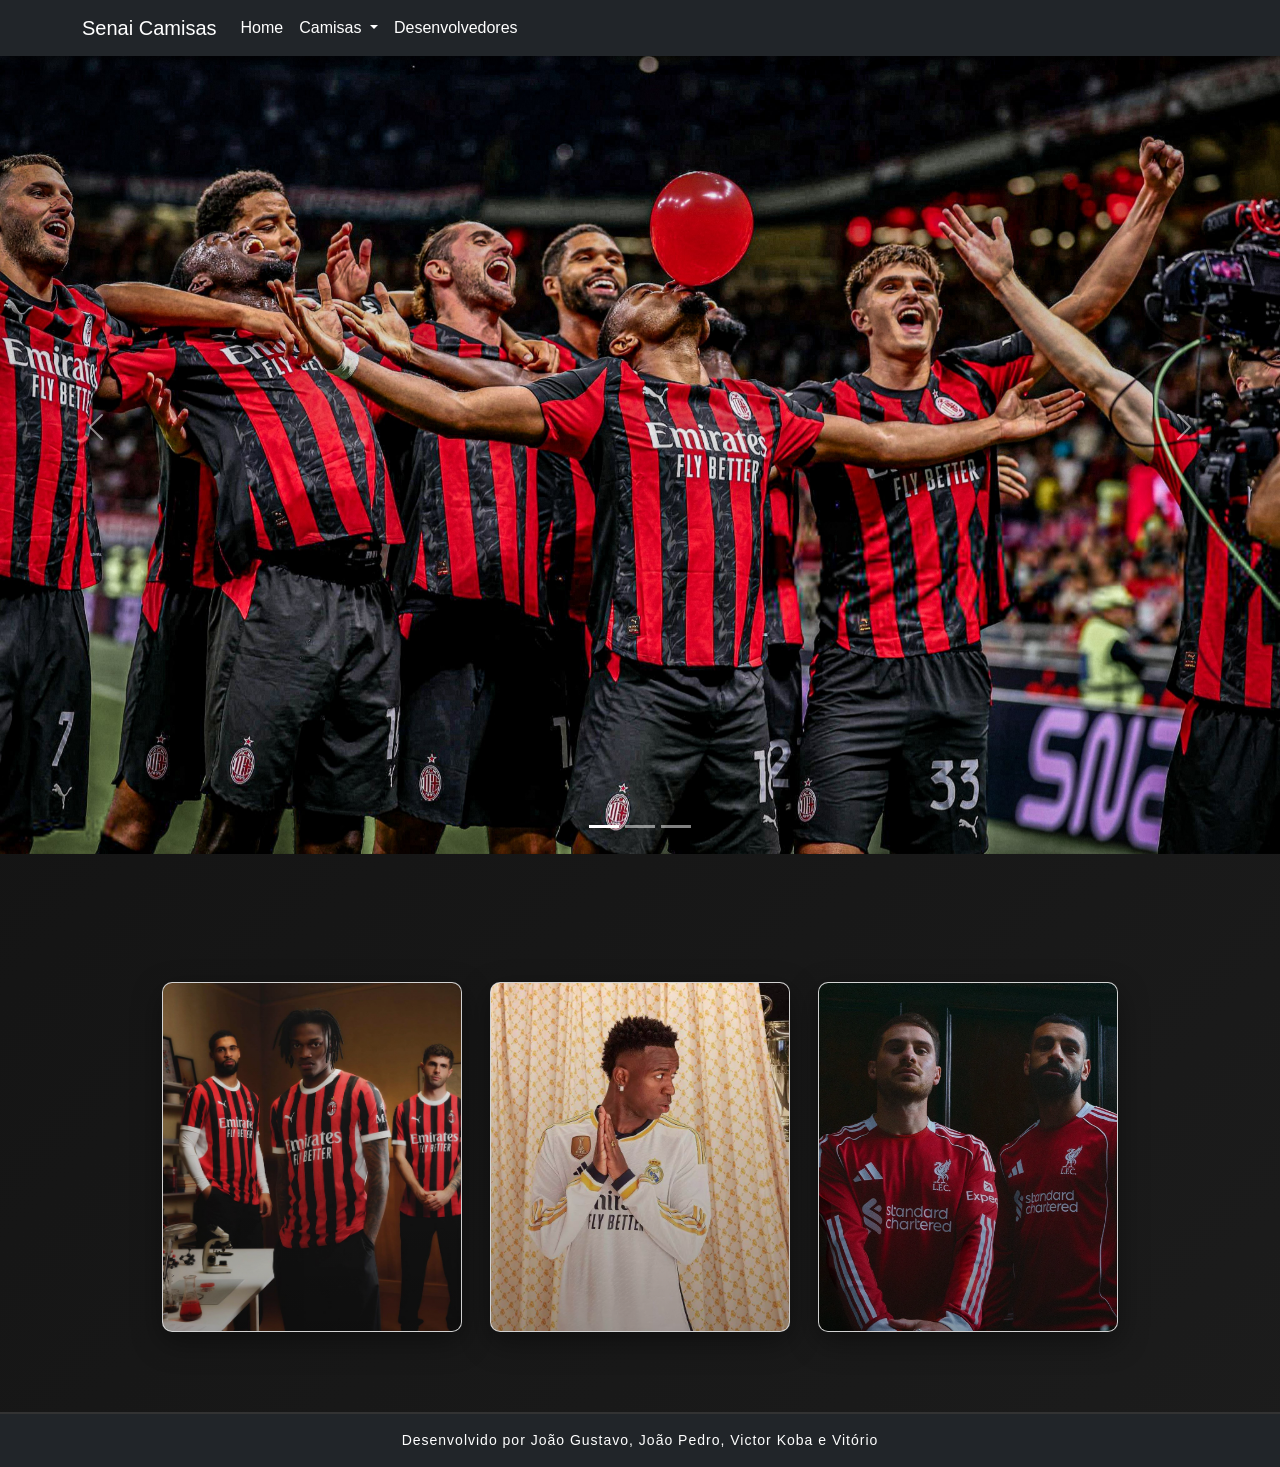
<file: index.html>
<!doctype html>
<html lang="pt-br">

<head>
  <meta charset="utf-8">
  <meta name="viewport" content="width=device-width, initial-scale=1">
  <title>Senai Camisas</title>

  <link rel="stylesheet" href="https://cdn.jsdelivr.net/npm/bootstrap@5.3.1/dist/css/bootstrap.min.css">
  <link rel="stylesheet" href="./css/cards.css">
  <link rel="stylesheet" href="css/style_camisas.css">
</head>

<body>

<nav class="navbar col-12 position-fixed navbar-expand-lg navbar-dark bg-dark" style="z-index:999;">
<div class="container col-11 m-auto">

<a class="navbar-brand" href="#">Senai Camisas</a>

<button class="navbar-toggler" type="button" data-bs-toggle="collapse" data-bs-target="#navbarContent">
<span class="navbar-toggler-icon"></span>
</button>

<div class="collapse navbar-collapse" id="navbarContent">

<ul class="navbar-nav me-auto">

<li class="nav-item">
<a class="nav-link active" href="#">Home</a>
</li>


<li class="nav-item dropdown">

<a class="nav-link dropdown-toggle" href="#" role="button" data-bs-toggle="dropdown">
Camisas
</a>

<ul class="dropdown-menu">
<li><a class="dropdown-item" href="./html/camisa1.html">AC Milan</a></li>
<li><a class="dropdown-item" href="./html/camisa2.html">Real Madrid</a></li>
<li><a class="dropdown-item" href="./html/camisa3.html">Liverpool</a></li>
</ul>

</li>

<li class="nav-item">
<a class="nav-link active" href="./html/desenvolvedores.html">Desenvolvedores</a>
</li>

</ul>



</div>
</div>
</nav>

  <div id="carouselExample" class="carousel slide">

    <div class="carousel-indicators">
      <button type="button" data-bs-target="#carouselExample" data-bs-slide-to="0" class="active"></button>
      <button type="button" data-bs-target="#carouselExample" data-bs-slide-to="1"></button>
      <button type="button" data-bs-target="#carouselExample" data-bs-slide-to="2"></button>
    </div>

    <div class="carousel-inner">

      <div class="carousel-item active">
        <img src="./img/img-capa-index-milan.jpg" class="d-block w-100" alt="AC Milan">
      </div>

      <div class="carousel-item">
        <img src="./img/img-capa-index-real.jpg" class="d-block w-100" alt="Real Madrid">
      </div>

      <div class="carousel-item">
        <img src="./img/img-capa-index-liverpool.jpg" class="d-block w-100" alt="Liverpool">
      </div>

    </div>

    <button class="carousel-control-prev" type="button" data-bs-target="#carouselExample" data-bs-slide="prev">
      <span class="carousel-control-prev-icon"></span>
    </button>

    <button class="carousel-control-next" type="button" data-bs-target="#carouselExample" data-bs-slide="next">
      <span class="carousel-control-next-icon"></span>
    </button>

  </div>

  <br><br><br><br>

  <main class="page-content">

    <div class="card">
      <div class="content">
        <p class="copy">
          A clássica camisa rossonera do AC Milan, uma das mais tradicionais do futebol mundial.
        </p>
        <a href="./html/camisa1.html" class="btn btn-light">Ver Camisa</a>
      </div>
    </div>

    <div class="card">
      <div class="content">
        <p class="copy">
          A lendária camisa branca do Real Madrid, símbolo de história e conquistas na Champions League.
        </p>
        <a href="./html/camisa2.html" class="btn btn-light">Ver Camisa</a>
      </div>
    </div>

    <div class="card">
      <div class="content">
        <p class="copy">
          A icônica camisa vermelha do Liverpool FC, marcada por tradição, paixão e grandes títulos europeus.
        </p>
        <a href="./html/camisa3.html" class="btn btn-light">Ver Camisa</a>
      </div>
    </div>

  </main>

  <footer class="bg-dark text-white text-center py-3 mt-5">
    Desenvolvido por João Gustavo, João Pedro, Victor Koba e Vitório
  </footer>

  <script src="https://cdn.jsdelivr.net/npm/bootstrap@5.3.1/dist/js/bootstrap.bundle.min.js"></script>

</body>

</html>
</file>
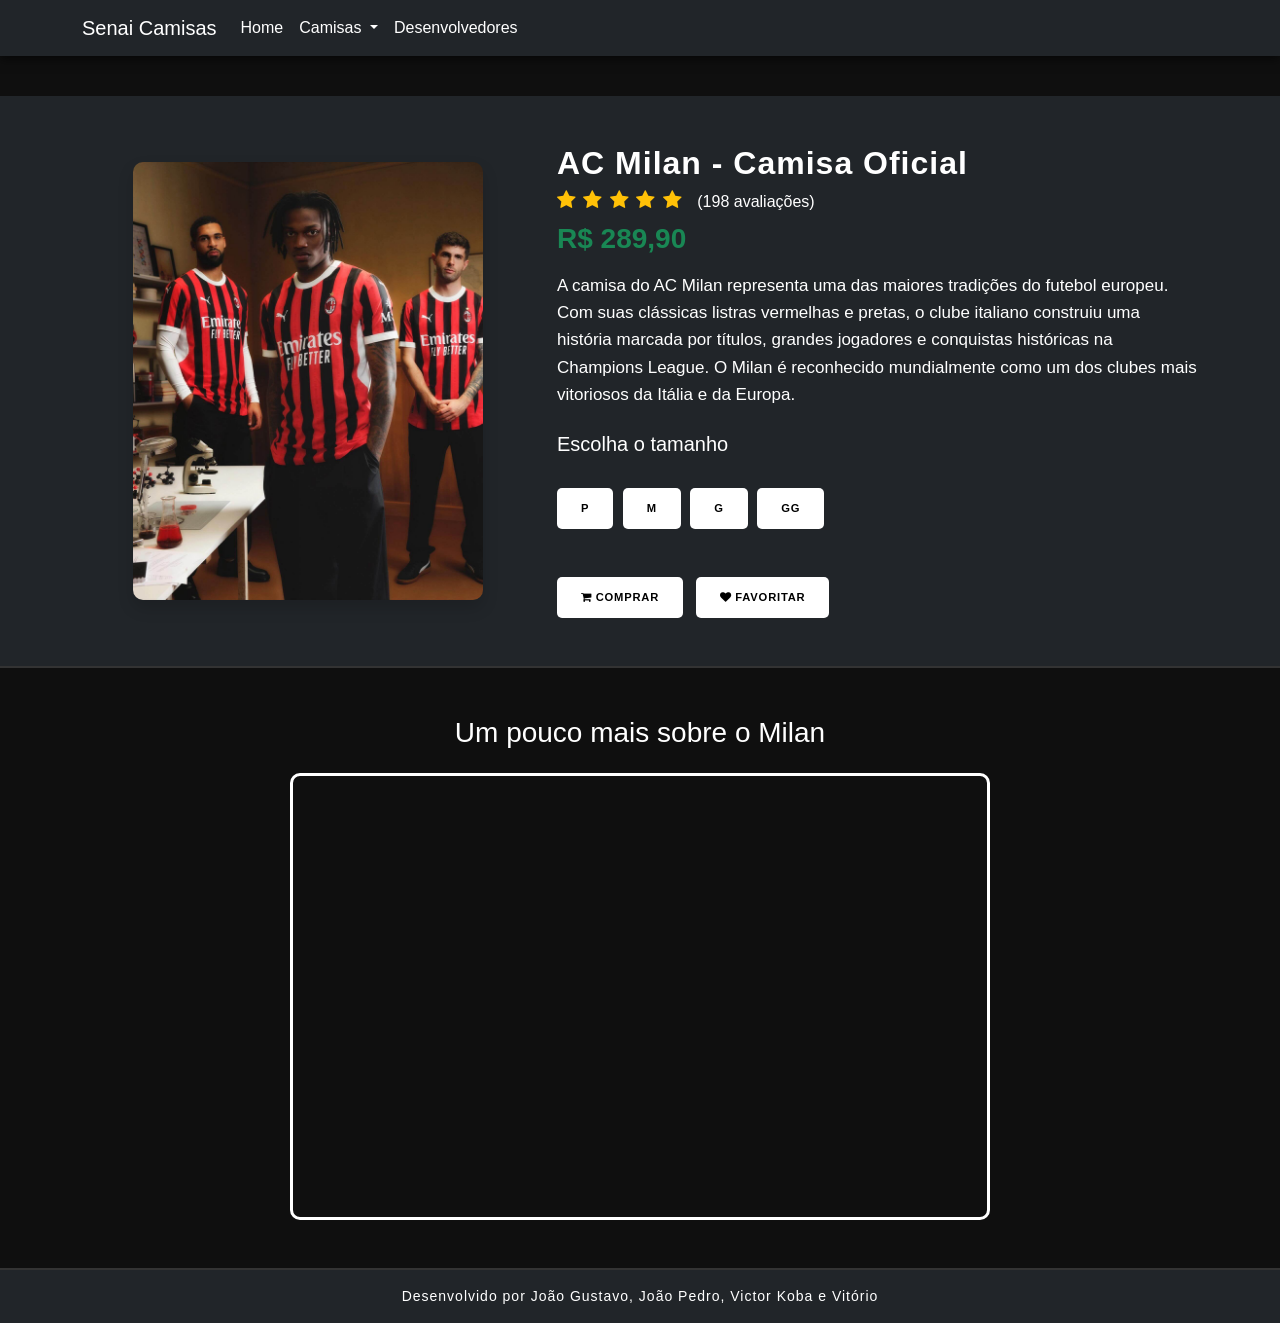
<file: html/camisa1.html>
<!doctype html>
<html lang="pt-br">

<head>
<meta charset="utf-8">
<meta name="viewport" content="width=device-width, initial-scale=1">

<title>Camisa AC Milan</title>

<link rel="stylesheet" href="https://cdn.jsdelivr.net/npm/bootstrap@5.3.1/dist/css/bootstrap.min.css">
<link rel="stylesheet" href="https://cdnjs.cloudflare.com/ajax/libs/font-awesome/4.7.0/css/font-awesome.min.css">

<link rel="stylesheet" href="../css/style_camisas.css">
<link rel="stylesheet" href="../css/cards.css">

</head>

<body>

<nav class="navbar col-12 position-fixed navbar-expand-lg navbar-dark bg-dark" style="z-index:999;">
<div class="container col-11 m-auto">

<a class="navbar-brand" href="../index.html">Senai Camisas</a>

<button class="navbar-toggler" type="button" data-bs-toggle="collapse" data-bs-target="#navbarContent">
<span class="navbar-toggler-icon"></span>
</button>

<div class="collapse navbar-collapse" id="navbarContent">

<ul class="navbar-nav me-auto">

<li class="nav-item">
<a class="nav-link active" href="../index.html">Home</a>
</li>

<li class="nav-item dropdown">

<a class="nav-link dropdown-toggle" href="#" role="button" data-bs-toggle="dropdown">
Camisas
</a>

<ul class="dropdown-menu">
<li><a class="dropdown-item" href="../html/camisa1.html">AC Milan</a></li>
<li><a class="dropdown-item" href="../html/camisa2.html">Real Madrid</a></li>
<li><a class="dropdown-item" href="../html/camisa3.html">Liverpool</a></li>
</ul>

</li>

<li class="nav-item">
<a class="nav-link active" href="../html/desenvolvedores.html">Desenvolvedores</a>
</li>

</ul>

</div>
</div>
</nav>

<br><br><br><br>

<section class="bg-dark text-white py-5">

<div class="container">

<div class="row align-items-center">

<div class="col-md-5 text-center">

<img src="../img/camisa-milan.jpg" 
class="img-fluid camisa-principal shadow" 
alt="Camisa AC Milan">

</div>

<div class="col-md-7">

<h2>AC Milan - Camisa Oficial</h2>

<div class="mb-2">

<span class="fa fa-star text-warning"></span>
<span class="fa fa-star text-warning"></span>
<span class="fa fa-star text-warning"></span>
<span class="fa fa-star text-warning"></span>
<span class="fa fa-star text-warning"></span>

<span class="ms-2">(198 avaliações)</span>

</div>

<h3 class="text-success fw-bold mb-3">R$ 289,90</h3>

<p>
A camisa do AC Milan representa uma das maiores tradições do futebol europeu.
Com suas clássicas listras vermelhas e pretas, o clube italiano construiu
uma história marcada por títulos, grandes jogadores e conquistas históricas
na Champions League. O Milan é reconhecido mundialmente como um dos clubes
mais vitoriosos da Itália e da Europa.
</p>

<h5 class="mt-4">Escolha o tamanho</h5>

<div>

<button class="btn btn-outline-light size-btn">P</button>
<button class="btn btn-outline-light size-btn">M</button>
<button class="btn btn-outline-light size-btn">G</button>
<button class="btn btn-outline-light size-btn">GG</button>

</div>

<div class="mt-4">

<button class="btn btn-success btn-lg me-2">
<i class="fa fa-shopping-cart"></i> Comprar
</button>

<button class="btn btn-outline-warning btn-lg">
<i class="fa fa-heart"></i> Favoritar
</button>

</div>

</div>

</div>

</div>

</section>

<div class="container text-center my-5">

<h3 class="mb-4">Um pouco mais sobre o Milan</h3>

 <div class="video-container">

            <iframe width="560" height="315" src="https://www.youtube.com/embed/K2WwNvhdIXM?si=fH__RN-aWgd5Pp45"
                title="YouTube video player" frameborder="0"
                allow="accelerometer; autoplay; clipboard-write; encrypted-media; gyroscope; picture-in-picture; web-share"
                referrerpolicy="strict-origin-when-cross-origin" allowfullscreen></iframe>

        </div>

</div>

<footer class="bg-dark text-white text-center py-3">
Desenvolvido por João Gustavo, João Pedro, Victor Koba e Vitório
</footer>

<script src="https://cdn.jsdelivr.net/npm/bootstrap@5.3.1/dist/js/bootstrap.bundle.min.js"></script>

<script>

const botoes = document.querySelectorAll(".size-btn");

botoes.forEach(botao => {

botao.addEventListener("click", function(){

botoes.forEach(b => b.classList.remove("size-active"));

this.classList.add("size-active");

});

});

</script>

</body>
</html>
</file>
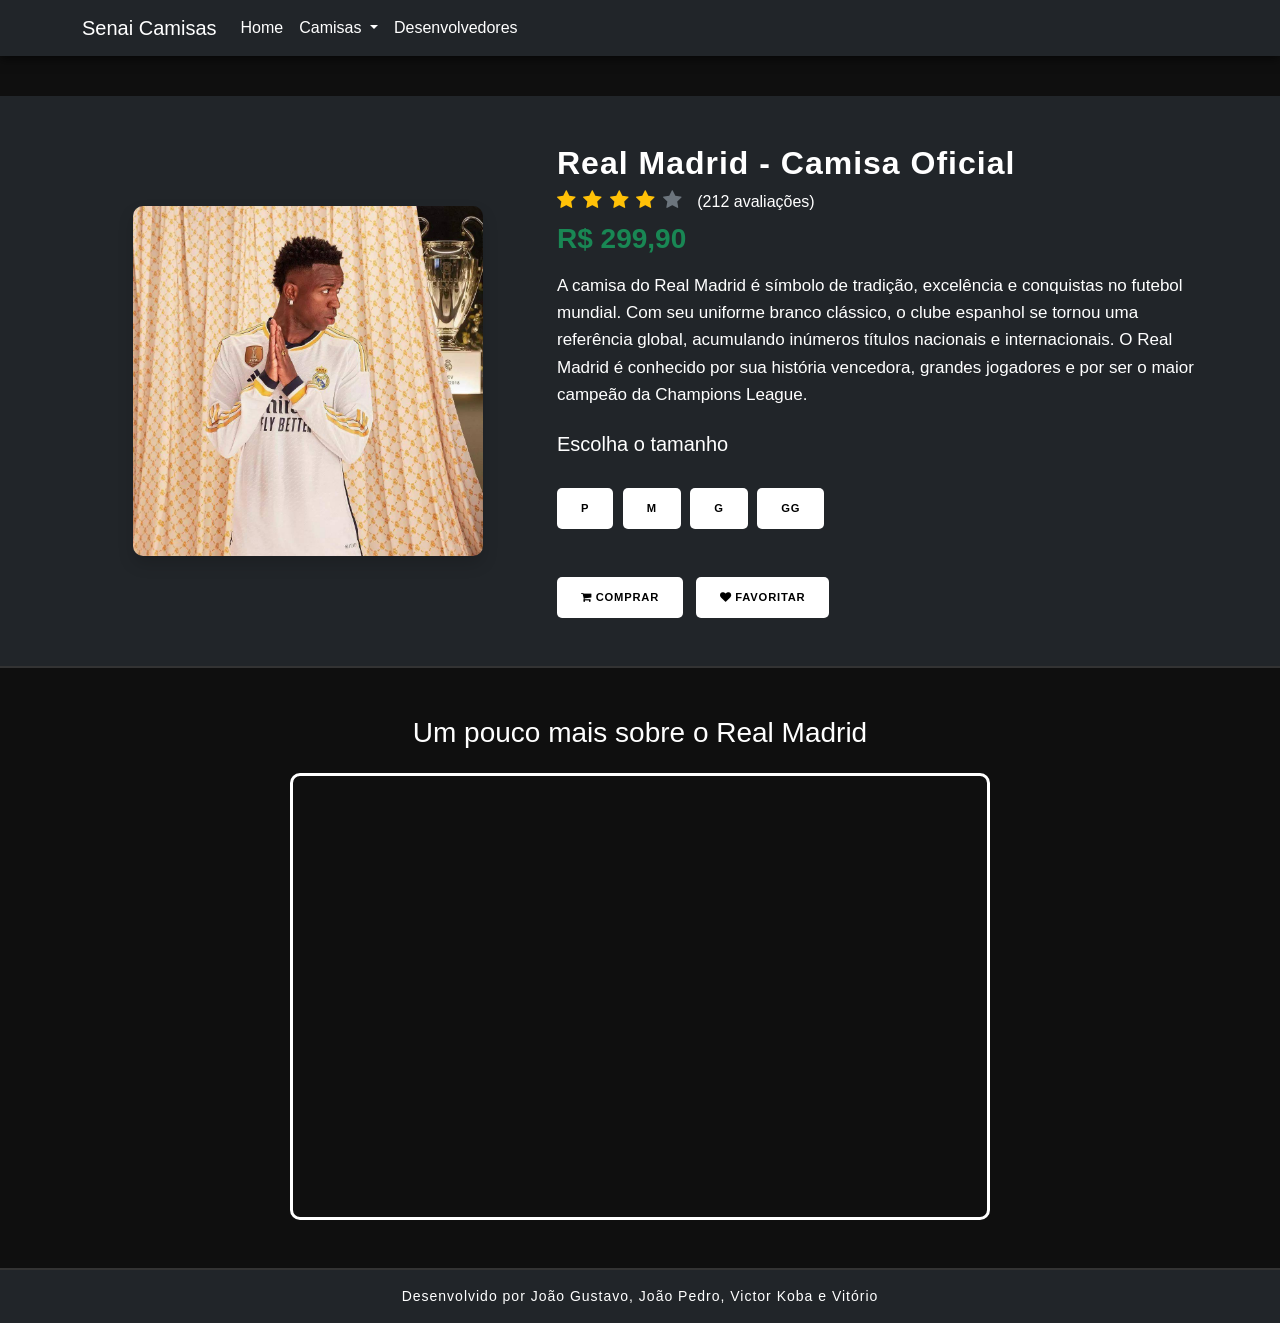
<file: html/camisa2.html>
<!doctype html>
<html lang="pt-br">

<head>
<meta charset="utf-8">
<meta name="viewport" content="width=device-width, initial-scale=1">

<title>Camisa Real Madrid</title>

<link rel="stylesheet" href="https://cdn.jsdelivr.net/npm/bootstrap@5.3.1/dist/css/bootstrap.min.css">
<link rel="stylesheet" href="https://cdnjs.cloudflare.com/ajax/libs/font-awesome/4.7.0/css/font-awesome.min.css">

<link rel="stylesheet" href="../css/style_camisas.css">
<link rel="stylesheet" href="../css/cards.css">

</head>

<body>

<nav class="navbar col-12 position-fixed navbar-expand-lg navbar-dark bg-dark" style="z-index:999;">
<div class="container col-11 m-auto">

<a class="navbar-brand" href="../index.html">Senai Camisas</a>

<button class="navbar-toggler" type="button" data-bs-toggle="collapse" data-bs-target="#navbarContent">
<span class="navbar-toggler-icon"></span>
</button>

<div class="collapse navbar-collapse" id="navbarContent">

<ul class="navbar-nav me-auto">

<li class="nav-item">
<a class="nav-link active" href="../index.html">Home</a>
</li>

<li class="nav-item dropdown">

<a class="nav-link dropdown-toggle" href="#" role="button" data-bs-toggle="dropdown">
Camisas
</a>

<ul class="dropdown-menu">
<li><a class="dropdown-item" href="../html/camisa1.html">AC Milan</a></li>
<li><a class="dropdown-item" href="../html/camisa2.html">Real Madrid</a></li>
<li><a class="dropdown-item" href="../html/camisa3.html">Liverpool</a></li>
</ul>

</li>

<li class="nav-item">
<a class="nav-link active" href="../html/desenvolvedores.html">Desenvolvedores</a>
</li>

</ul>

</div>
</div>
</nav>

<br><br><br><br>

<section class="bg-dark text-white py-5">

<div class="container">

<div class="row align-items-center">

<div class="col-md-5 text-center">

<img src="../img/camisa-real.jpeg" 
class="img-fluid camisa-principal shadow" 
alt="Camisa Real Madrid">

</div>

<div class="col-md-7">

<h2>Real Madrid - Camisa Oficial</h2>

<div class="mb-2">

<span class="fa fa-star text-warning"></span>
<span class="fa fa-star text-warning"></span>
<span class="fa fa-star text-warning"></span>
<span class="fa fa-star text-warning"></span>
<span class="fa fa-star text-secondary"></span>

<span class="ms-2">(212 avaliações)</span>

</div>

<h3 class="text-success fw-bold mb-3">R$ 299,90</h3>

<p>
A camisa do Real Madrid é símbolo de tradição, excelência e conquistas no
futebol mundial. Com seu uniforme branco clássico, o clube espanhol se
tornou uma referência global, acumulando inúmeros títulos nacionais e
internacionais. O Real Madrid é conhecido por sua história vencedora,
grandes jogadores e por ser o maior campeão da Champions League.
</p>

<h5 class="mt-4">Escolha o tamanho</h5>

<div>

<button class="btn btn-outline-light size-btn">P</button>
<button class="btn btn-outline-light size-btn">M</button>
<button class="btn btn-outline-light size-btn">G</button>
<button class="btn btn-outline-light size-btn">GG</button>

</div>

<div class="mt-4">

<button class="btn btn-success btn-lg me-2">
<i class="fa fa-shopping-cart"></i> Comprar
</button>

<button class="btn btn-outline-warning btn-lg">
<i class="fa fa-heart"></i> Favoritar
</button>

</div>

</div>

</div>

</div>

</section>

<div class="container text-center my-5">

<h3 class="mb-4">Um pouco mais sobre o Real Madrid</h3>

<div class="video-container">

<iframe 
src="https://www.youtube.com/embed/IIBfFo2YDC4"
title="YouTube video player"
allow="accelerometer; autoplay; clipboard-write; encrypted-media; gyroscope; picture-in-picture"
allowfullscreen>
</iframe>

</div>
</div>

<footer class="bg-dark text-white text-center py-3">
Desenvolvido por João Gustavo, João Pedro, Victor Koba e Vitório
</footer>

<script src="https://cdn.jsdelivr.net/npm/bootstrap@5.3.1/dist/js/bootstrap.bundle.min.js"></script>

<script>

const botoes = document.querySelectorAll(".size-btn");

botoes.forEach(botao => {

botao.addEventListener("click", function(){

botoes.forEach(b => b.classList.remove("size-active"));

this.classList.add("size-active");

});

});

</script>

</body>
</html>
</file>
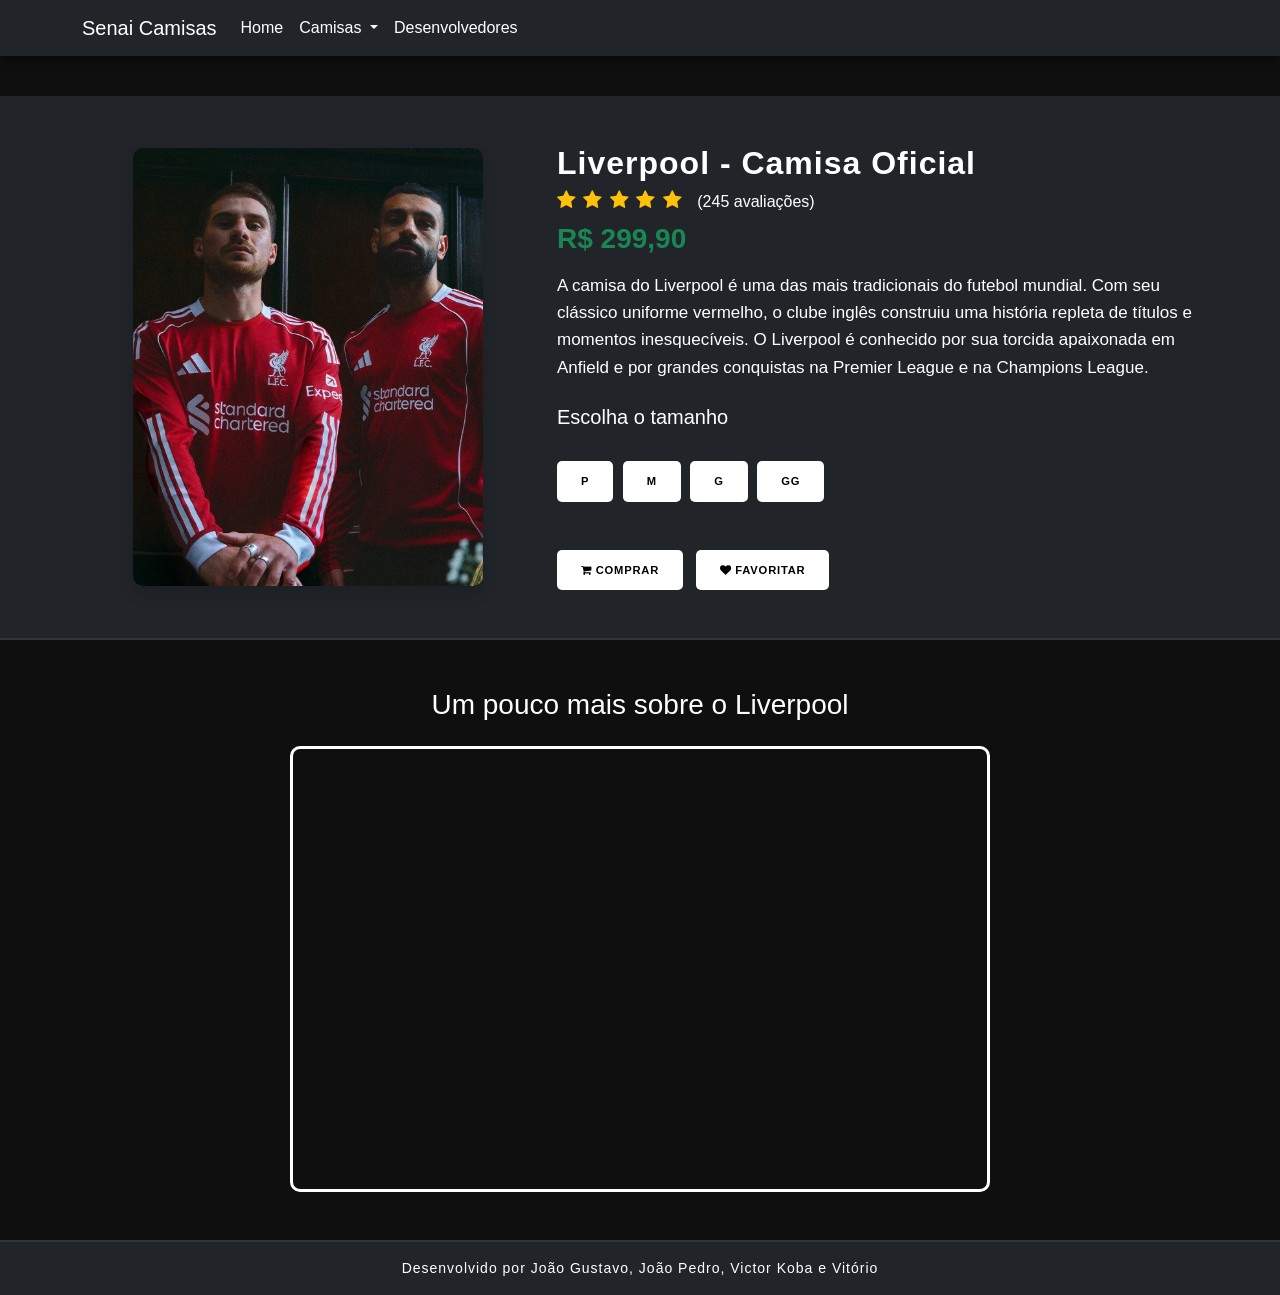
<file: html/camisa3.html>
<!doctype html>
<html lang="pt-br">

<head>
<meta charset="utf-8">
<meta name="viewport" content="width=device-width, initial-scale=1">

<title>Camisa Liverpool</title>

<link rel="stylesheet" href="https://cdn.jsdelivr.net/npm/bootstrap@5.3.1/dist/css/bootstrap.min.css">
<link rel="stylesheet" href="https://cdnjs.cloudflare.com/ajax/libs/font-awesome/4.7.0/css/font-awesome.min.css">

<link rel="stylesheet" href="../css/style_camisas.css">
<link rel="stylesheet" href="../css/cards.css">

</head>

<body>

<nav class="navbar col-12 position-fixed navbar-expand-lg navbar-dark bg-dark" style="z-index:999;">
<div class="container col-11 m-auto">

<a class="navbar-brand" href="../index.html">Senai Camisas</a>

<button class="navbar-toggler" type="button" data-bs-toggle="collapse" data-bs-target="#navbarContent">
<span class="navbar-toggler-icon"></span>
</button>

<div class="collapse navbar-collapse" id="navbarContent">

<ul class="navbar-nav me-auto">

<li class="nav-item">
<a class="nav-link active" href="../index.html">Home</a>
</li>

<li class="nav-item dropdown">

<a class="nav-link dropdown-toggle" href="#" role="button" data-bs-toggle="dropdown">
Camisas
</a>

<ul class="dropdown-menu">
<li><a class="dropdown-item" href="../html/camisa1.html">AC Milan</a></li>
<li><a class="dropdown-item" href="../html/camisa2.html">Real Madrid</a></li>
<li><a class="dropdown-item" href="../html/camisa3.html">Liverpool</a></li>
</ul>

</li>

<li class="nav-item">
<a class="nav-link active" href="../html/desenvolvedores.html">Desenvolvedores</a>
</li>

</ul>

</div>
</div>
</nav>

<br><br><br><br>

<section class="bg-dark text-white py-5">

<div class="container">

<div class="row align-items-center">

<div class="col-md-5 text-center">

<img src="../img/camisa-liverpool.webp" 
class="img-fluid camisa-principal shadow" 
alt="Camisa Liverpool">

</div>

<div class="col-md-7">

<h2>Liverpool - Camisa Oficial</h2>

<div class="mb-2">

<span class="fa fa-star text-warning"></span>
<span class="fa fa-star text-warning"></span>
<span class="fa fa-star text-warning"></span>
<span class="fa fa-star text-warning"></span>
<span class="fa fa-star text-warning"></span>

<span class="ms-2">(245 avaliações)</span>

</div>

<h3 class="text-success fw-bold mb-3">R$ 299,90</h3>

<p>
A camisa do Liverpool é uma das mais tradicionais do futebol mundial.
Com seu clássico uniforme vermelho, o clube inglês construiu uma história
repleta de títulos e momentos inesquecíveis. O Liverpool é conhecido por
sua torcida apaixonada em Anfield e por grandes conquistas na Premier League
e na Champions League.
</p>

<h5 class="mt-4">Escolha o tamanho</h5>

<div id="sizes">

<button class="btn btn-outline-light size-btn">P</button>
<button class="btn btn-outline-light size-btn">M</button>
<button class="btn btn-outline-light size-btn">G</button>
<button class="btn btn-outline-light size-btn">GG</button>

</div>

<div class="mt-4">

<button class="btn btn-success btn-lg me-2">
<i class="fa fa-shopping-cart"></i> Comprar
</button>

<button class="btn btn-outline-warning btn-lg">
<i class="fa fa-heart"></i> Favoritar
</button>

</div>

</div>

</div>

</div>

</section>

<div class="container text-center my-5">

<h3 class="mb-4">Um pouco mais sobre o Liverpool</h3>

<div class="video-container">

<iframe
src="https://www.youtube.com/embed/2BfXhTzcM7A"
title="YouTube video player"
allow="accelerometer; autoplay; clipboard-write; encrypted-media; gyroscope; picture-in-picture"
allowfullscreen>
</iframe>

</div>

</div>

<footer class="bg-dark text-white text-center py-3">
Desenvolvido por João Gustavo, João Pedro, Victor Koba e Vitório
</footer>

<script src="https://cdn.jsdelivr.net/npm/bootstrap@5.3.1/dist/js/bootstrap.bundle.min.js"></script>

<script>

const botoes = document.querySelectorAll(".size-btn");

botoes.forEach(botao => {

botao.addEventListener("click", function(){

botoes.forEach(b => b.classList.remove("size-active"));

this.classList.add("size-active");

});

});

</script>

</body>
</html>
</file>
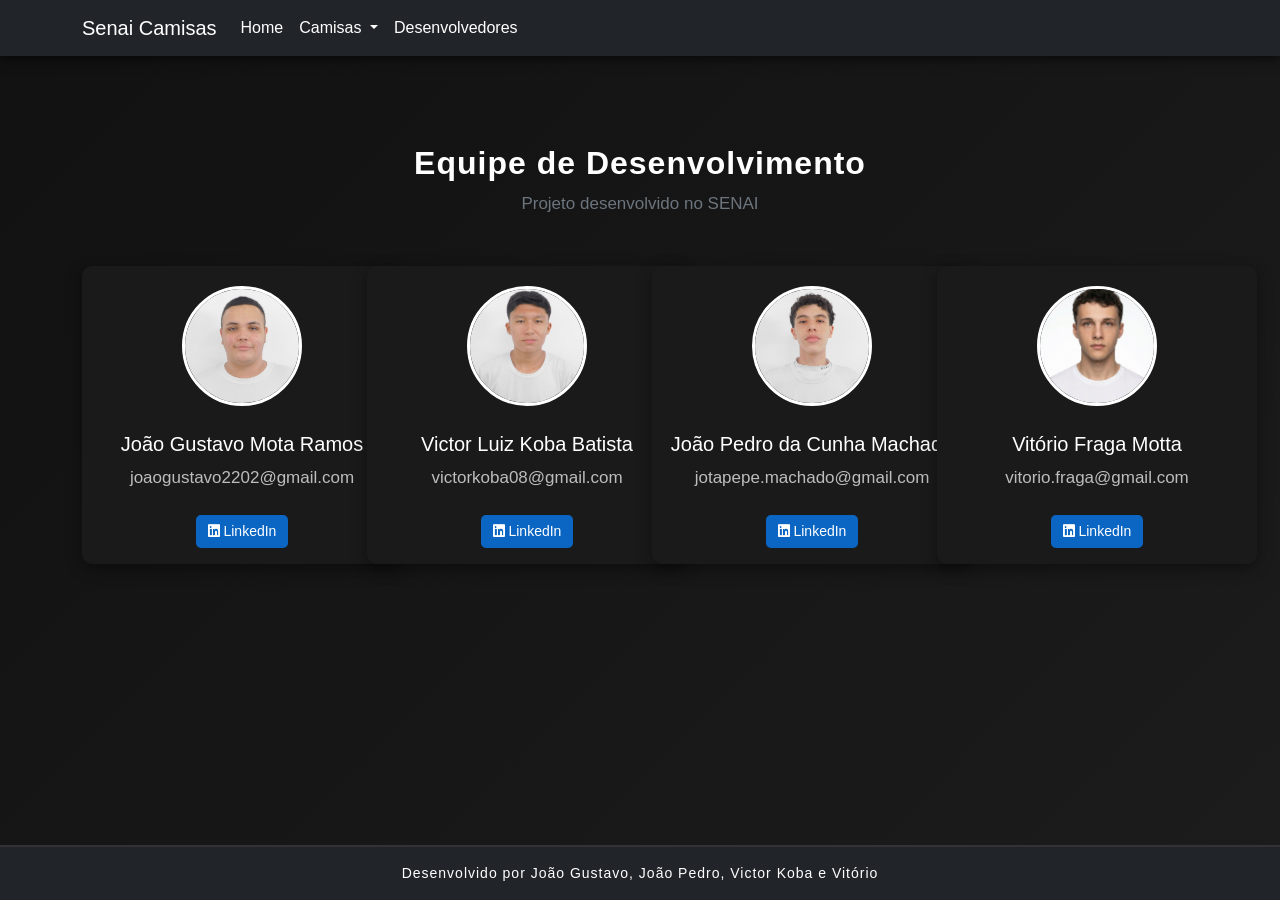
<file: html/desenvolvedores.html>
<!doctype html>
<html lang="pt-br">

<head>
<meta charset="utf-8">
<meta name="viewport" content="width=device-width, initial-scale=1">

<title>Desenvolvedores</title>

<link rel="stylesheet" href="https://cdn.jsdelivr.net/npm/bootstrap@5.3.1/dist/css/bootstrap.min.css">

<link rel="stylesheet" href="https://cdnjs.cloudflare.com/ajax/libs/font-awesome/6.5.0/css/all.min.css">

<link rel="stylesheet" href="../css/style_camisas.css">

<style>

/* garante footer no final da tela */
body{
display:flex;
flex-direction:column;
min-height:100vh;
}

main{
flex:1;
}

/* tamanho do card */
.dev-card{
width:320px;
transition:0.3s;
}

.dev-card:hover{
transform:translateY(-6px);
}

/* botão linkedin */

.linkedin-btn{
background:#0A66C2;
color:white;
border:none;
padding:6px 12px;
border-radius:5px;
font-size:14px;
text-decoration:none;
display:inline-block;
margin-top:8px;
transition:0.2s;
}

.linkedin-btn:hover{
background:#084d93;
color:white;
}

</style>

</head>

<body>

<!-- NAVBAR -->
<nav class="navbar col-12 position-fixed navbar-expand-lg navbar-dark bg-dark" style="z-index:999;">
<div class="container col-11 m-auto">

<a class="navbar-brand" href="../index.html">Senai Camisas</a>

<button class="navbar-toggler" type="button" data-bs-toggle="collapse" data-bs-target="#navbarContent">
<span class="navbar-toggler-icon"></span>
</button>

<div class="collapse navbar-collapse" id="navbarContent">

<ul class="navbar-nav me-auto">

<li class="nav-item">
<a class="nav-link" href="../index.html">Home</a>
</li>

<li class="nav-item dropdown">

<a class="nav-link dropdown-toggle" href="#" role="button" data-bs-toggle="dropdown">
Camisas
</a>

<ul class="dropdown-menu">
<li><a class="dropdown-item" href="../html/camisa1.html">AC Milan</a></li>
<li><a class="dropdown-item" href="../html/camisa2.html">Real Madrid</a></li>
<li><a class="dropdown-item" href="../html/camisa3.html">Liverpool</a></li>
</ul>

</li>

<li class="nav-item">
<a class="nav-link active" href="#">Desenvolvedores</a>
</li>

</ul>

</div>
</div>
</nav>

<br><br><br><br>

<main>

<!-- TÍTULO -->
<div class="container text-center my-5">
<h2 class="text-white">Equipe de Desenvolvimento</h2>
<p class="text-secondary">Projeto desenvolvido no SENAI</p>
</div>

<!-- CARDS -->
<div class="container">

<div class="row g-4 justify-content-center">

<!-- JOÃO GUSTAVO -->
<div class="col-md-3">
<div class="card dev-card text-center">
<img src="../img/img-joao-gustavo.jpg" class="dev-img" alt="João Gustavo">
<div class="card-body">

<h5 class="card-title">João Gustavo Mota Ramos</h5>

<p class="card-text">joaogustavo2202@gmail.com</p>

<a href="https://www.linkedin.com/in/jo%C3%A3o-gustavo-mota-ramos-9b60242a2/" target="_blank" class="linkedin-btn">
<i class="fa-brands fa-linkedin"></i> LinkedIn
</a>

</div>
</div>
</div>

<!-- VICTOR -->
<div class="col-md-3">
<div class="card dev-card text-center">
<img src="../img/img-victor.png" class="dev-img" alt="Victor Koba">
<div class="card-body">

<h5 class="card-title">Victor Luiz Koba Batista</h5>

<p class="card-text">victorkoba08@gmail.com</p>

<a href="https://www.linkedin.com/in/victor-koba/" target="_blank" class="linkedin-btn">
<i class="fa-brands fa-linkedin"></i> LinkedIn
</a>

</div>
</div>
</div>

<!-- JOÃO PEDRO -->
<div class="col-md-3">
<div class="card dev-card text-center">
<img src="../img/img-joao-pedro.jpg" class="dev-img" alt="João Pedro">
<div class="card-body">

<h5 class="card-title">João Pedro da Cunha Machado</h5>

<p class="card-text">jotapepe.machado@gmail.com</p>

<a href="https://www.linkedin.com/in/jo%C3%A3o-pedro-da-cunha-machado-2089482b7/" target="_blank" class="linkedin-btn">
<i class="fa-brands fa-linkedin"></i> LinkedIn
</a>

</div>
</div>
</div>

<!-- VITORIO -->
<div class="col-md-3">
<div class="card dev-card text-center">
<img src="../img/img-vitorio.png" class="dev-img" alt="Vitório Motta">
<div class="card-body">

<h5 class="card-title">Vitório Fraga Motta</h5>

<p class="card-text">vitorio.fraga@gmail.com</p>

<a href="https://www.linkedin.com/in/vit%C3%B3rio-motta-30978636a/" target="_blank" class="linkedin-btn">
<i class="fa-brands fa-linkedin"></i> LinkedIn
</a>

</div>
</div>
</div>

</div>
</div>

</main>

<!-- FOOTER -->
<footer class="bg-dark text-white text-center py-3">
Desenvolvido por João Gustavo, João Pedro, Victor Koba e Vitório
</footer>

<script src="https://cdn.jsdelivr.net/npm/bootstrap@5.3.1/dist/js/bootstrap.bundle.min.js"></script>

</body>
</html>
</file>
<file: css/cards.css>
@import url("https://fonts.googleapis.com/css?family=Cardo:400i|Rubik:400,700&display=swap");

:root{
  --d:700ms;
  --e:cubic-bezier(0.19,1,0.22,1);
  --font-sans:"Rubik",sans-serif;
  --font-serif:"Cardo",serif;
}

*{
  box-sizing:border-box;
  margin:0;
  padding:0;
}

body{
  background:#0f0f0f;
}

.page-content{
  display:grid;
  grid-gap:1.5rem;
  padding:2rem;
  max-width:1024px;
  margin:0 auto;
  font-family:var(--font-sans);
  justify-items:center;
}

@media (min-width:600px){
  .page-content{
    grid-template-columns:repeat(2,1fr);
  }
}

@media (min-width:900px){
  .page-content{
    grid-template-columns:repeat(3,1fr);
  }
}

.card{
  position:relative;
  display:flex;
  align-items:center;
  justify-content:center;
  overflow:hidden;
  height:350px;
  width:300px;
  text-align:center;
  color:white;
  border-radius:10px;
  box-shadow:0 10px 30px rgba(0,0,0,0.4);
}

.card:before{
  content:"";
  position:absolute;
  top:0;
  left:0;
  width:100%;
  height:110%;
  background-size:cover;
  background-position:center;
  transition:transform calc(var(--d)*1.5) var(--e);
  pointer-events:none;
}

.card:after{
  content:"";
  position:absolute;
  top:0;
  left:0;
  width:100%;
  height:200%;
  pointer-events:none;
  background-image:linear-gradient(to bottom,rgba(0,0,0,0) 0%,rgba(0,0,0,0.7) 100%);
  transform:translateY(-60%);
  transition:transform calc(var(--d)*2) var(--e);
}

.card:nth-child(1):before{
  background-image:url("../img/camisa-milan.jpg");
}

.card:nth-child(2):before{
  background-image:url("../img/camisa-real.jpeg");
}

.card:nth-child(3):before{
  background-image:url("../img/camisa-liverpool.webp");
}

.content{
  position:relative;
  display:flex;
  flex-direction:column;
  justify-content:center;
  align-items:center;
  text-align:center;
  width:100%;
  padding:1.5rem;
  transition:transform var(--d) var(--e);
  z-index:1;
}

.content>*+*{
  margin-top:1rem;
}

.title{
  font-size:1.3rem;
  font-weight:bold;
  line-height:1.2;
}

.copy{
  font-family:var(--font-serif);
  font-size:1.1rem;
  font-style:italic;
  line-height:1.35;
}

.btn{
  cursor:pointer;
  margin-top:1.5rem;
  padding:0.75rem 1.5rem;
  font-size:0.7rem;
  font-weight:bold;
  letter-spacing:0.05rem;
  text-transform:uppercase;
  color:black;
  background-color:white;
  border:none;
  border-radius:5px;
}

.btn:hover{
  background-color:#e5e5e5;
}

.btn:focus{
  outline:1px dashed yellow;
  outline-offset:3px;
}

@media (hover:hover) and (min-width:600px){

  .card:after{
    transform:translateY(0);
  }

  .content{
    transform:translateY(40%);
  }

  .content>*:not(.title){
    opacity:0;
    transform:translateY(1rem);
    transition:transform var(--d) var(--e),opacity var(--d) var(--e);
  }

  .card:hover,
  .card:focus-within{
    align-items:center;
  }

  .card:hover:before,
  .card:focus-within:before{
    transform:translateY(-4%);
  }

  .card:hover:after,
  .card:focus-within:after{
    transform:translateY(-50%);
  }

  .card:hover .content,
  .card:focus-within .content{
    transform:translateY(0);
  }

  .card:hover .content>*:not(.title),
  .card:focus-within .content>*:not(.title){
    opacity:1;
    transform:translateY(0);
    transition-delay:calc(var(--d)/8);
  }

}
.navbar .nav-link {
    color: white !important;
}

.navbar .nav-link:hover {
    color: #f8c146 !important;
}

.dropdown-menu{
    background-color: #1a1a1a;
}

.dropdown-item{
    color: white;
}

.dropdown-item:hover{
    background-color: #ffffff;
}
</file>
<file: css/style_camisas.css>
body{
background: linear-gradient(135deg, #111, #1c1c1c);
font-family: Arial, Helvetica, sans-serif;
color:white;
}

.navbar{
box-shadow:0 3px 10px rgba(0,0,0,0.6);
}

.navbar .nav-link{
color:white !important;
}

.navbar .nav-link:hover{
color:#f8c146 !important;
}

.dropdown-menu{
background:#1a1a1a;
}

.dropdown-item{
color:white;
}

.dropdown-item:hover{
background:white;
color:black;
}

section{
border-bottom:2px solid #333;
}

.camisa-principal{
max-width:350px;
border-radius:10px;
transition:0.3s;
}

.camisa-principal:hover{
transform:scale(1.05);
box-shadow:0 0 20px rgba(255,255,255,0.4);
}

h2{
font-weight:bold;
letter-spacing:1px;
}

p{
font-size:17px;
line-height:1.6;
}

.fa-star{
font-size:20px;
margin-right:3px;
}

.size-btn{
margin-right:5px;
margin-top:5px;
}

.size-btn:hover{
background:#f8c146;
color:black;
border-color:#f8c146;
}

.size-active{
background:#f8c146 !important;
color:black !important;
border-color:#f8c146 !important;
}

.video-container{
position:relative;
padding-bottom:40%;
height:0;
overflow:hidden;
max-width:700px;
margin:auto;
}

.video-container iframe{
position:absolute;
top:0;
left:0;
width:100%;
height:100%;
border-radius:10px;
border:3px solid white;
}

footer{
margin-top:40px;
font-size:14px;
letter-spacing:1px;
border-top:2px solid #333;
}

.dev-card{
background:#1a1a1a;
color:white;
border:none;
border-radius:10px;
transition:0.3s;
box-shadow:0 5px 15px rgba(0,0,0,0.4);
}

.dev-card:hover{
transform:translateY(-8px);
}

.dev-img{
width:120px;
height:120px;
border-radius:50%;
object-fit:cover;
margin:20px auto 10px auto;
border:3px solid white;
}

.card-text{
color:#bdbdbd;
}
</file>
